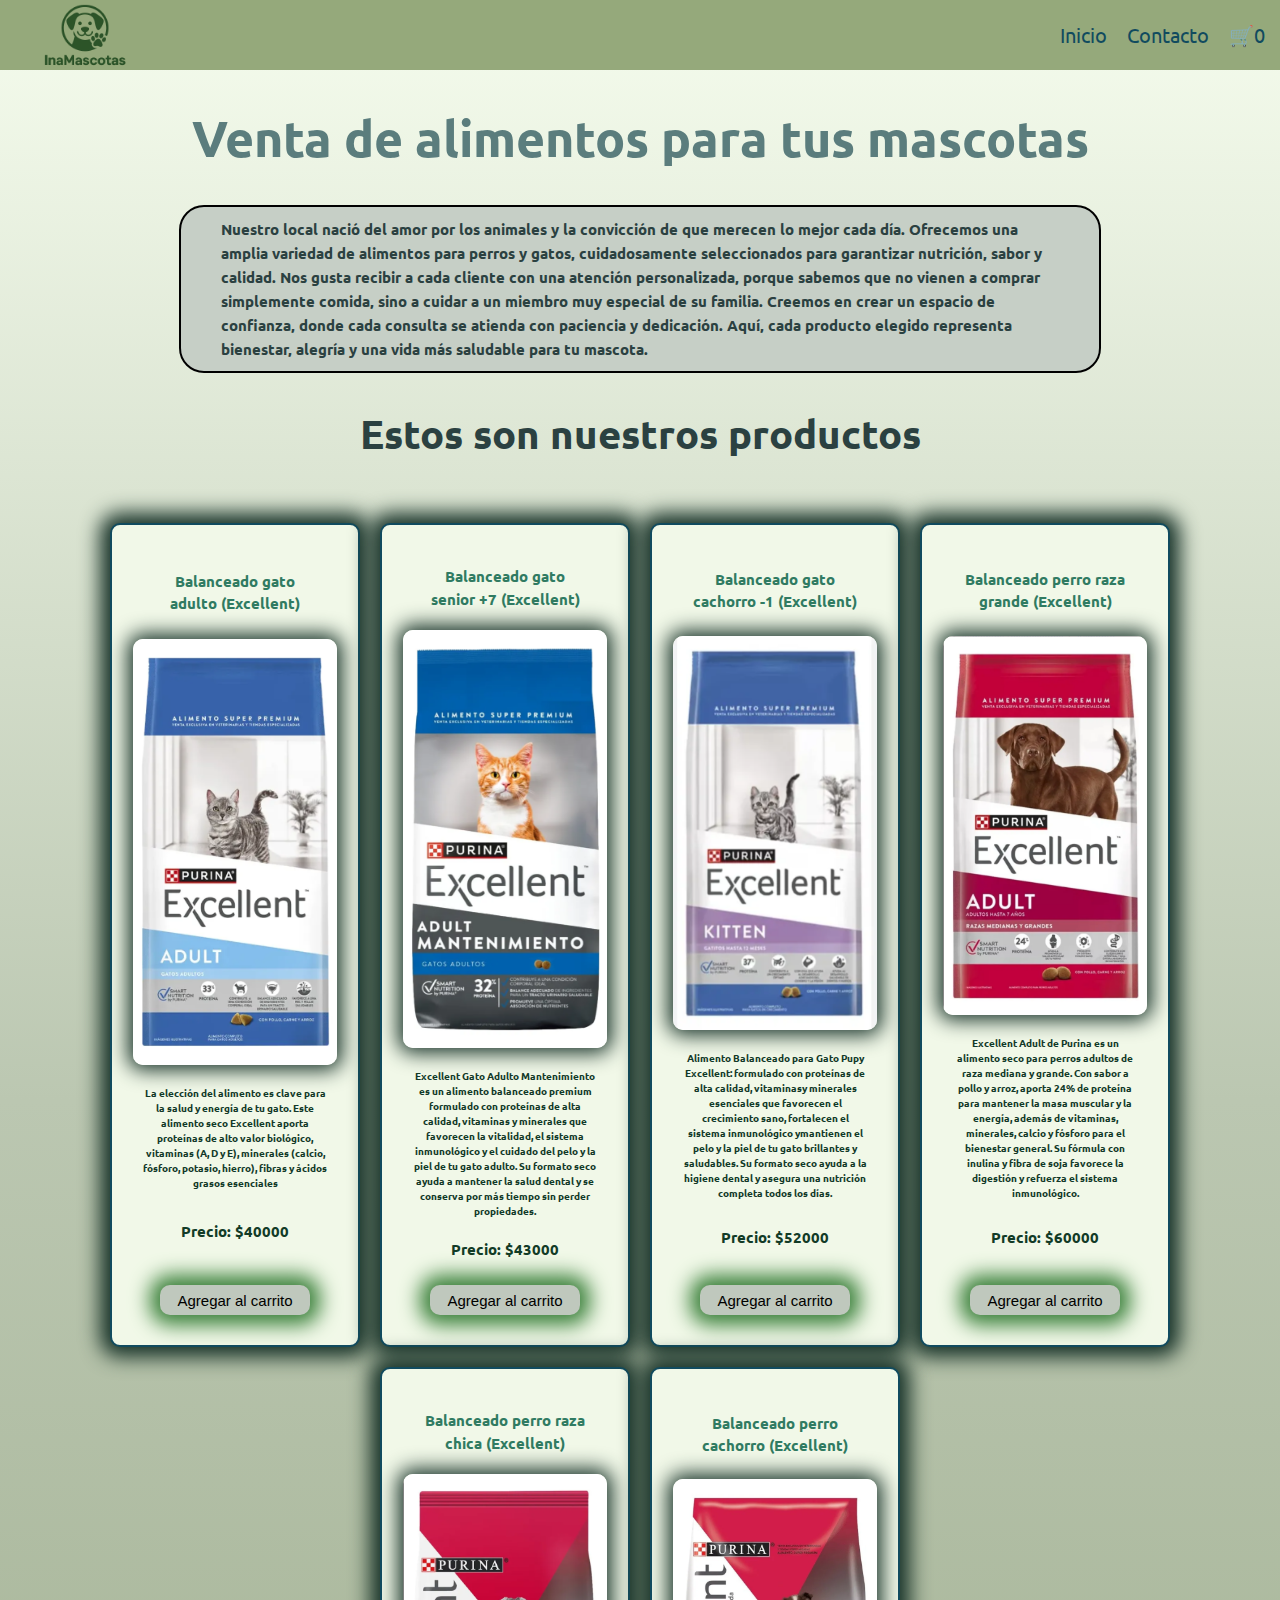
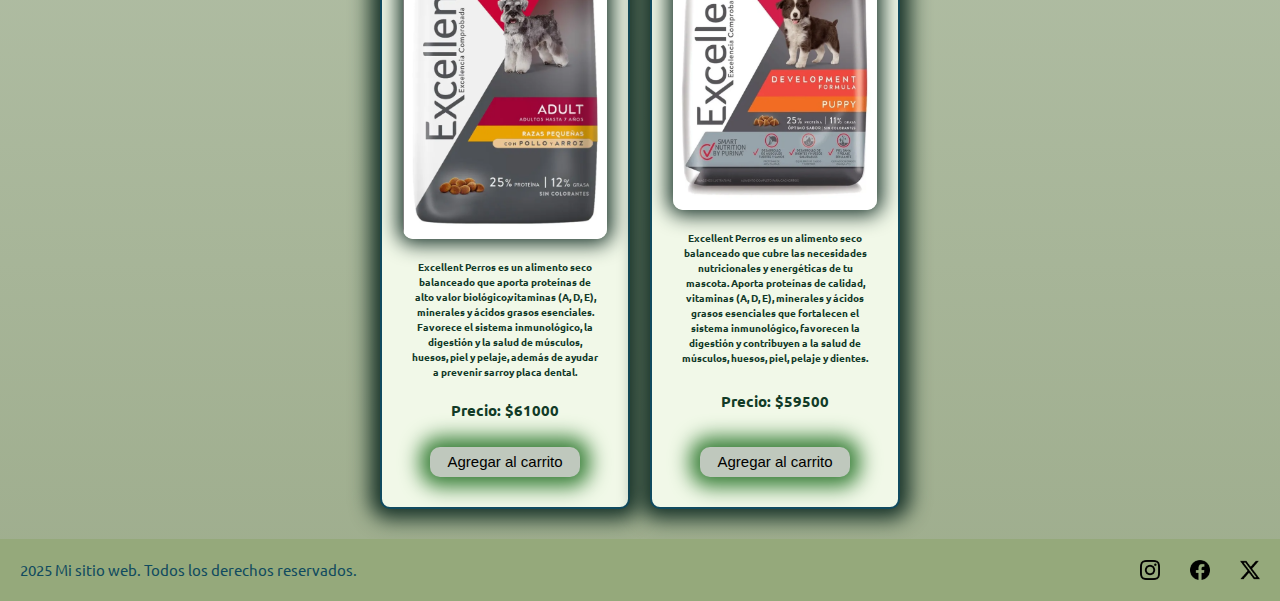
<file: index.html>
<!DOCTYPE html>
<html lang="en">
<head>
    <meta charset="UTF-8">
    <meta name="viewport" content="width=device-width, initial-scale=1.0">
    <link rel="stylesheet" href="./css/style.css">
    <link rel="preconnect" href="https://fonts.googleapis.com">
    <link rel="preconnect" href="https://fonts.gstatic.com" crossorigin>
    <link href="https://fonts.googleapis.com/css2?family=Playfair+Display:ital,wght@0,400..900;1,400..900&family=Ubuntu:ital,wght@0,300;0,400;0,500;0,700;1,300;1,400;1,500;1,700&display=swap" rel="stylesheet">
    <title>Venta de productos para mascotas</title>
</head>
<body>
    <header>
        <div class="header__logo">
            <a href="./index.html"><img src="./img/logo.png" alt="logo" width="100"height="100"></a>
        </div>
        
        <nav> 
            <ul>
                <li><a href="./index.html">Inicio</a></li>
                <li><a href="./pages/contacto.html">Contacto</a></li>
                <li><a href="./pages/carrito.html" class="carrito-icono">
                🛒<span id="contador-carrito">0</span></a></li>
            </ul>
        </nav>
    </header>
    
    <main>
        <h1>Venta de alimentos para tus mascotas</h1>
        <p class="nosotros"><strong>
            Nuestro local nació del amor por los animales y la convicción de que merecen lo mejor cada día. 
            Ofrecemos una amplia variedad de alimentos para perros y gatos, cuidadosamente seleccionados para 
            garantizar nutrición, sabor y calidad. Nos gusta recibir a cada cliente con una atención personalizada, 
            porque sabemos que no vienen a comprar simplemente comida, sino a cuidar a un miembro muy especial de 
            su familia. Creemos en crear un espacio de confianza, donde cada consulta se atienda con paciencia y 
            dedicación. Aquí, cada producto elegido representa bienestar, alegría y una vida más saludable para tu 
            mascota.
        </strong></p>
        <h2>Estos son nuestros productos</h2>
        <section id="seccionProductos" class="seccionProductos">
        </section>
            
    </main>
    <footer>
        <p>2025 Mi sitio web. Todos los derechos reservados.</p>
        <nav>
            <ul>
                <li><a href="#"><img src="./img/instagram.png" alt="logo instagram" width="20"></a></li>
                <li><a href="#"><img src="./img/facebook.png" alt="logo facebook"width="20"></a></li>
                <li><a href="#"><img src="./img/twitter-alt.png" alt="logo x" width="20"></a></li>
            </ul>
        </nav>
    </footer>
    <script type="module" src="./js/index.js"></script>
</body>
</html>
</file>
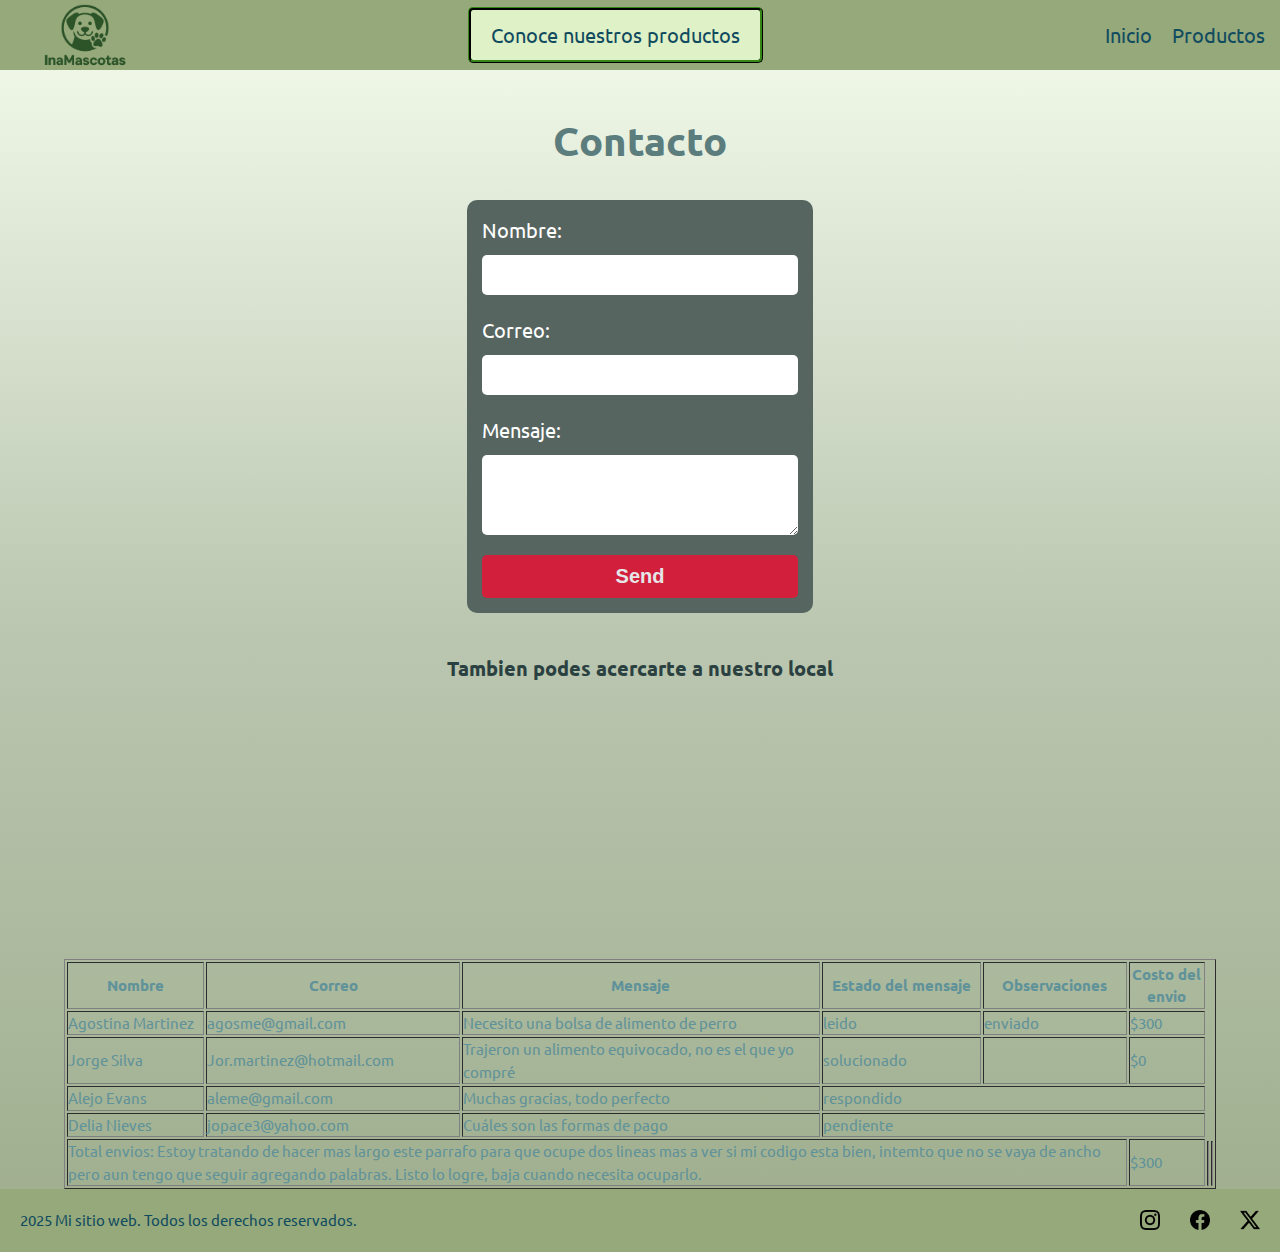
<file: contacto.html>
<!DOCTYPE html>
<html lang="en">
<head>
    <meta charset="UTF-8">
    <meta name="viewport" content="width=device-width, initial-scale=1.0">
    <link href="https://fonts.googleapis.com/css2?family=Playfair+Display:ital,wght@0,400..900;1,400..900&family=Ubuntu:ital,wght@0,300;0,400;0,500;0,700;1,300;1,400;1,500;1,700&display=swap" rel="stylesheet">
    <link rel="stylesheet" href="./css/style.css">
    <title>Contacto</title>
</head>
<body>
    <header>
        <p class="header__logo">
            <a href="./index.html"><img src="./img/logo.png" alt="logo del sitio web" width="100"height="100"></a>
        </p>
        <p class="link-productos">
            <a href="./productos.html">Conoce nuestros productos</a>
        </p>

        <nav> 
            <ul> 
                <li><a href="./index.html">Inicio</a></li>
                <li><a href="./productos.html">Productos</a></li>
            </ul>
        </nav>
    </header>
    <main>
<!-- Formulario de contacto -->
        <section class="seccion-contacto">
            <h1 class="titulo-contacto">Contacto</h1>
            <form
                class="form"   
                action="https://formspree.io/f/xnnbkged"
                method="POST"
                >
                <div class="campo-form">
                    <label for="nombre"> Nombre:</label>
                    <input id="nombre" type="text" name="nombre" />
                </div>
            
                <div class="campo-form">
                    <label for="email"> Correo:</label>
                    <input id="email" type="email" name="email" />
                </div>

                <div class="campo-form">
                    <label for="mensaje"> Mensaje:</label>
                    <textarea id="mensaje" name="message"></textarea>
                </div>
                <input type="hidden" name="subject" value="Contacto desde el sitio" />
                <button type="submit">Send</button>
            </form>
        </section>
        <div class="ubicacion">
            <h2>Tambien podes acercarte a nuestro local</h2>
            <iframe src="https://www.google.com/maps/embed?pb=!1m18!1m12!1m3!1d3280.6243016082844!2d-58.4693458!3d-34.6894304!2m3!1f0!2f0!3f0!3m2!1i1024!2i768!4f13.1!3m3!1m2!1s0x95bcceaed0698421%3A0x4bc328ab7476960f!2sCa%C3%B1ada%20de%20G%C3%B3mez%205278%2C%20C1439GNT%20Cdad.%20Aut%C3%B3noma%20de%20Buenos%20Aires!5e0!3m2!1ses-419!2sar!4v1758477497532!5m2!1ses-419!2sar" 
            width="300" 
            height="200" 
            style="border:0;" 
            allowfullscreen="" 
            loading="lazy" 
            referrerpolicy="no-referrer-when-downgrade"></iframe>
        </div>
        <section class="tabla">
            <table border="1">
                <thead>
                    <tr>
                        <th>Nombre</th>
                        <th>Correo</th>
                        <th>Mensaje</th>
                        <th>Estado del mensaje</th>
                        <th>Observaciones</th>
                        <th>Costo del envio</th>
                    </tr>
                </thead>
                <tbody>
                    <!-- Cliente 1 -->
                    <tr>
                        <td>Agostina Martinez</td>
                        <td>agosme@gmail.com</td>
                        <td>Necesito una bolsa de alimento de perro</td>
                        <td>leido</td>
                        <td>enviado</td>
                        <td>$300</td>
                    </tr>
                    <!-- Cliente 2 -->
                    <tr>
                        <td>Jorge Silva</td>
                        <td>Jor.martinez@hotmail.com</td>
                        <td>Trajeron un alimento equivocado, no es el que yo compré</td>
                        <td>solucionado</td>
                        <td></td>
                        <td >$0</td> 
                    </tr>
                    <!-- Cliente 3 -->
                    <tr>
                        <td>Alejo Evans</td>
                        <td>aleme@gmail.com</td>
                        <td>Muchas gracias, todo perfecto</td>
                        <td colspan="3">respondido</td>
                    </tr>
                    <!-- Cliente 4 -->
                    <tr>
                        <td>Delia Nieves</td>
                        <td>jopace3@yahoo.com</td>
                        <td>Cuáles son las formas de pago</td>
                        <td colspan="3">pendiente</td>
                    </tr>
                    
                    <tr>
                        <td colspan="5" rowspan="2">Total envios: Estoy tratando de hacer mas largo este 
                            parrafo para que ocupe dos lineas mas a ver si mi codigo esta bien, intemto
                            que no se vaya de ancho pero aun tengo que seguir agregando palabras. Listo 
                            lo logre, baja cuando necesita ocuparlo.
                        </td>
                        <td rowspan="2">$300</td>
                    </tr>
                    <tr>
                        <td></td>
                        <td></td>
                </tr>
        </section>
<!-- No me esta funcionando que la ultima fila ocupe 2 filas-->
                </tbody>
        </table>
    </main>
    <footer>
        <p>2025 Mi sitio web. Todos los derechos reservados.</p>
        <nav>
            <ul>
                <li><a href=""><img src="./img/instagram.png" alt="logo instagram" width="20"></a></li>
                <li><a href=""><img src="./img/facebook.png" alt="logo facebook"width="20"></a></li>
                <li><a href=""><img src="./img/twitter-alt.png" alt="logo x" width="20"></a></li>
            </ul>
        </nav>
    
    </footer>

</body>
</html>
</file>
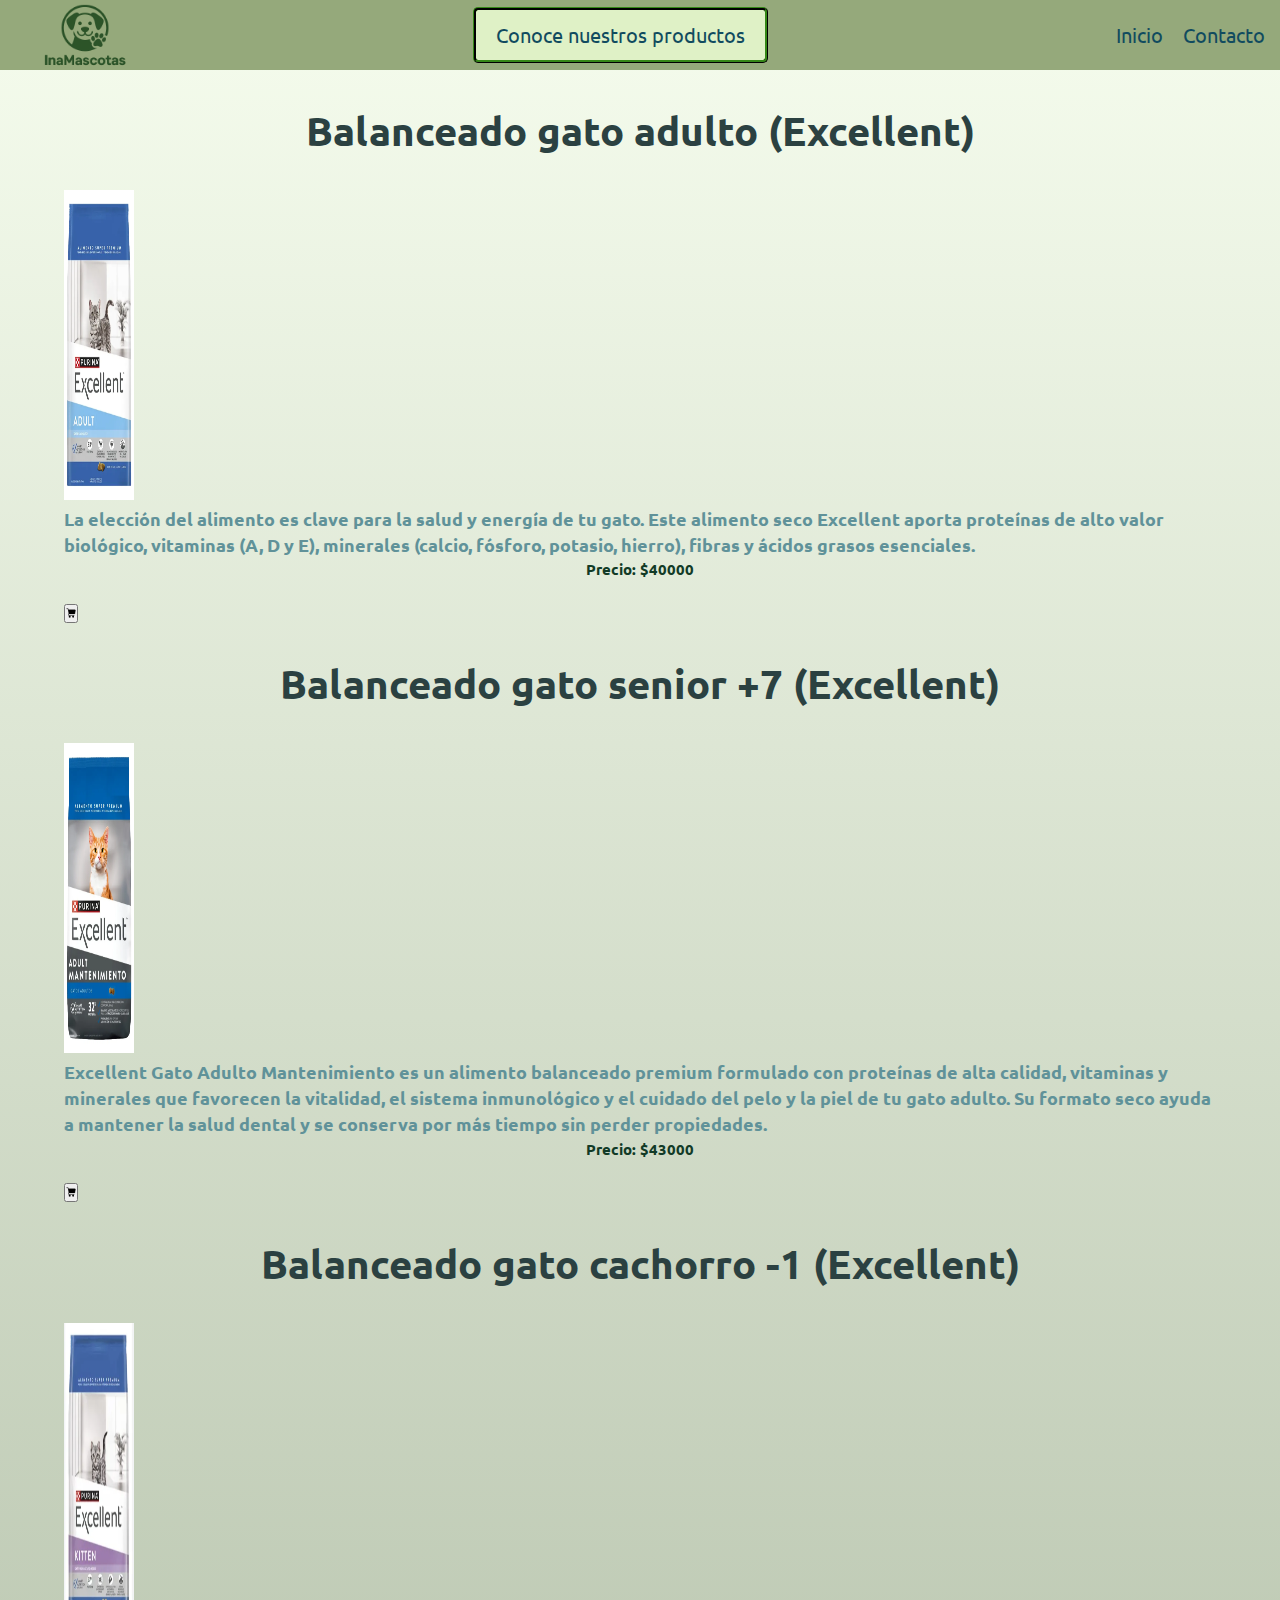
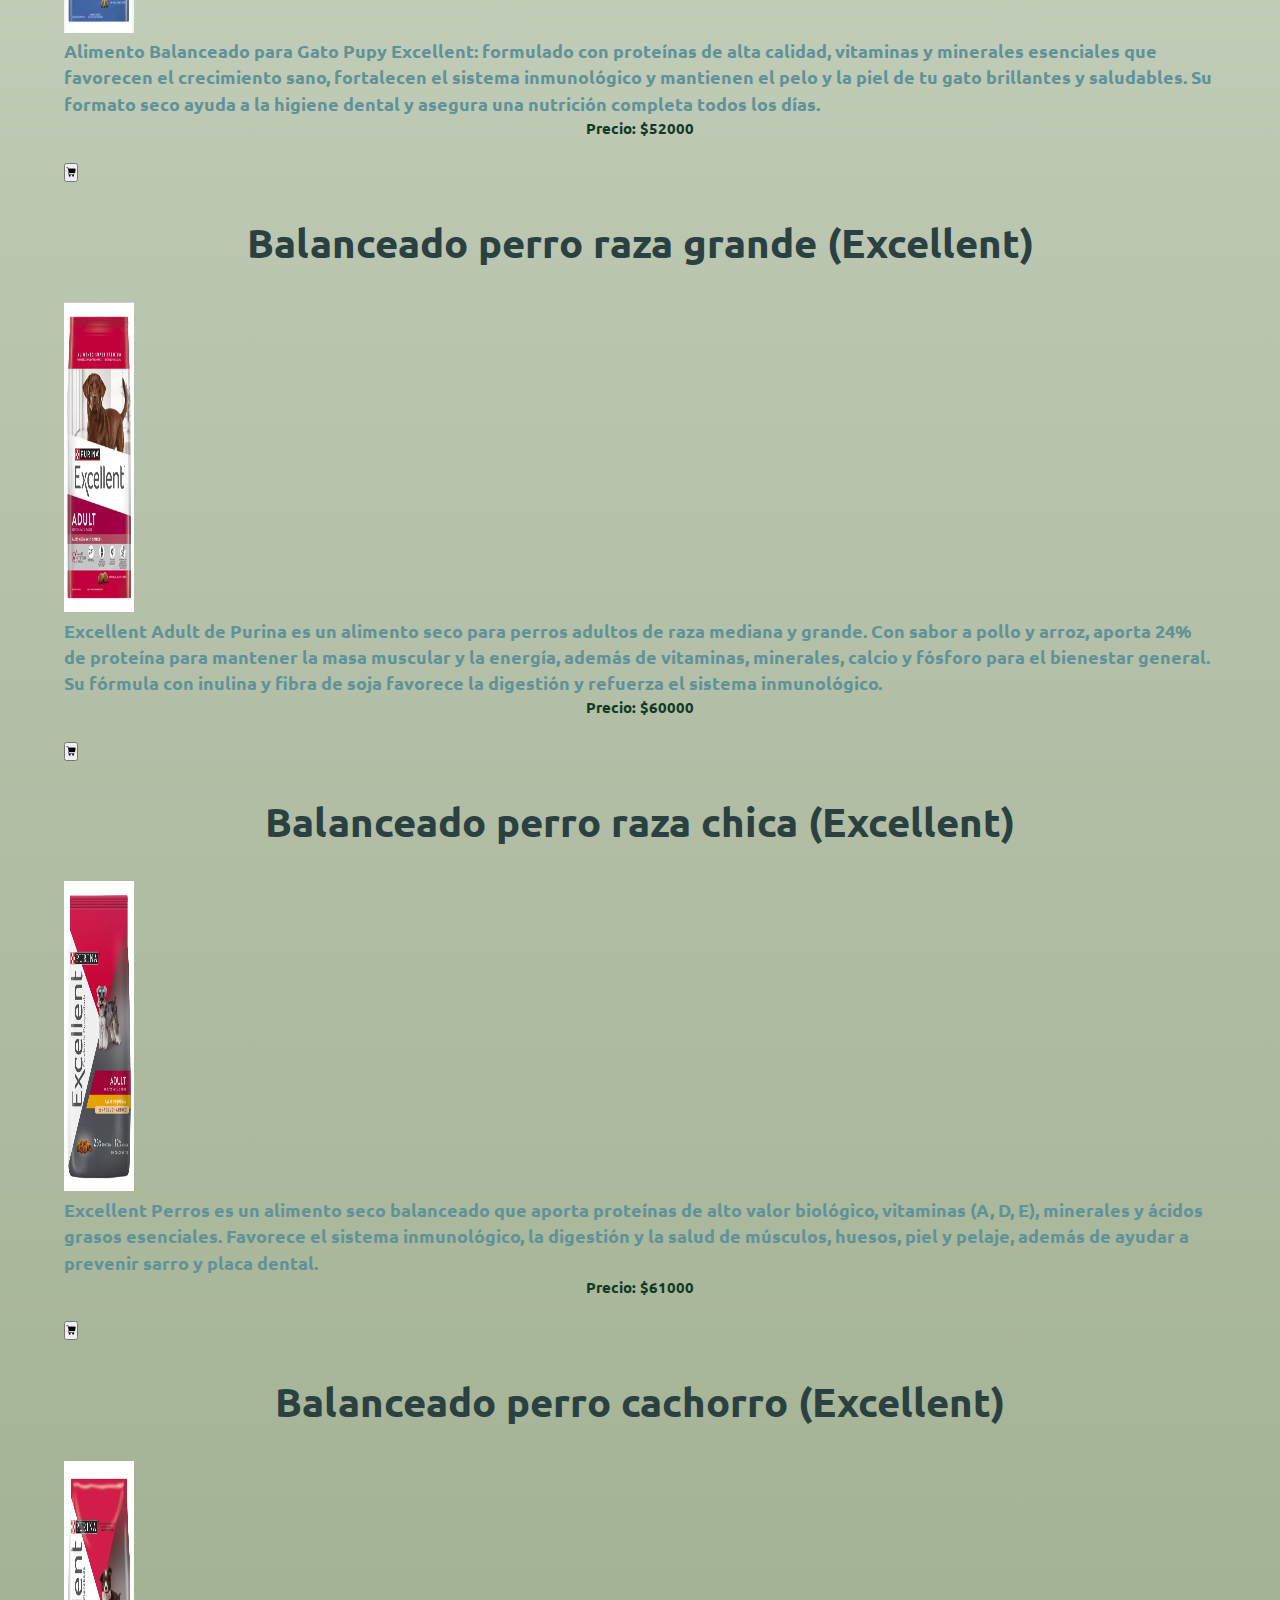
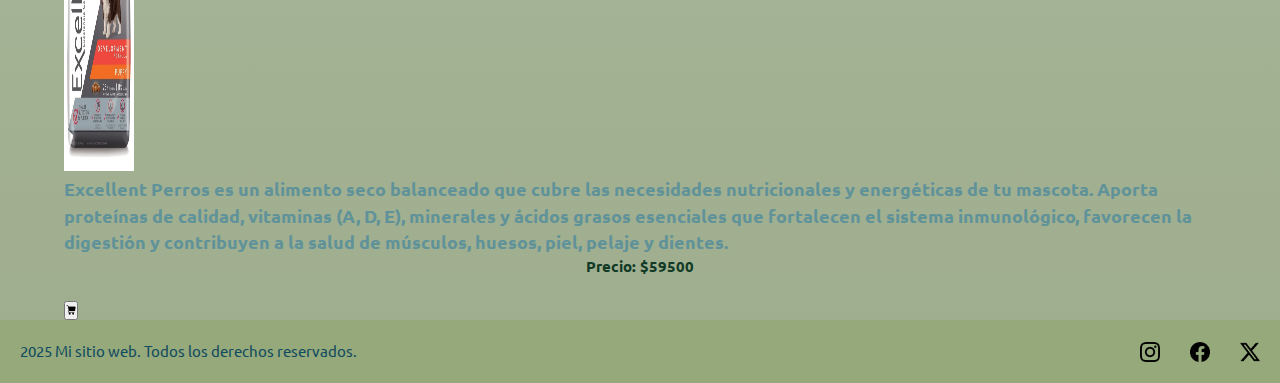
<file: productos.html>
<!DOCTYPE html>
<html lang="en">
<head>
    <meta charset="UTF-8">
    <meta name="viewport" content="width=device-width, initial-scale=1.0">
    <meta name="viewport" content="width=device-width, initial-scale=1.0">
    <link rel="stylesheet" href="./css/style.css">
    <link href="https://fonts.googleapis.com/css2?family=Playfair+Display:ital,wght@0,400..900;1,400..900&family=Ubuntu:ital,wght@0,300;0,400;0,500;0,700;1,300;1,400;1,500;1,700&display=swap" rel="stylesheet">
    <title>Productos</title>
</head>
<body>
    <header>
        <p class="header__logo">
            <a href="./index.html"><img src="./img/logo.png" alt="logo" width="100"height="100"></a>
        </p>
        <p class="link-productos">
            <a href="./productos.html">Conoce nuestros productos</a>
        </p>
        
        <nav> 
            <ul>
                <li><a href="./index.html">Inicio</a></li>
                <li><a href="./contacto.html">Contacto</a></li>
            </ul>
    </nav>
    </header>
    <main>
        <section class="tuper-productos">
            <article class="producto">
                <h2>Balanceado gato adulto (Excellent)</h2>
                <img src="./img/gato adulto.png" alt="gato adulto" width="70" height="310"/>
                <h3>La elección del alimento es clave para la salud y energía de tu gato.
                        Este alimento seco Excellent aporta proteínas de alto valor biológico, vitaminas (A, D y E), 
                        minerales (calcio, fósforo, potasio, hierro), fibras y ácidos grasos esenciales.</h3>
                <p class="precio">Precio: $40000</p>
                <button class="carrito">
                    <img src="./img/carro-de-la-carretilla.png" alt="Agregar al carrito"width="10">
                </button>
            </article>

            <article class="producto">
                <h2>Balanceado gato senior +7 (Excellent)</h2>
                <img src="./img/gato senior.png" alt="gato viejo" width="70" height="310" />
                <h3>Excellent Gato Adulto Mantenimiento es un alimento balanceado premium formulado con proteínas 
                        de alta calidad, vitaminas y minerales que favorecen la vitalidad, el sistema inmunológico y 
                        el cuidado del pelo y la piel de tu gato adulto. Su formato seco ayuda a mantener la salud 
                        dental y se conserva por más tiempo sin perder propiedades.</h3>
                <p class="precio">Precio: $43000</p>
                 <button class="carrito">
                    <img src="./img/carro-de-la-carretilla.png" alt="Agregar al carrito"width="10">
                </button>
            </article>

            <article class="producto">
                <h2>Balanceado gato cachorro -1 (Excellent)</h2>
                <img src="./img/gato cachorro.png" alt="gato cachorro" width="70" height="310" />
                <h3>Alimento Balanceado para Gato Pupy Excellent: formulado con proteínas de alta calidad, vitaminas
                         y minerales esenciales que favorecen el crecimiento sano, fortalecen el sistema inmunológico y
                          mantienen el pelo y la piel de tu gato brillantes y saludables. Su formato seco ayuda a la higiene 
                          dental y asegura una nutrición completa todos los días.</h3>
                <p class="precio">Precio: $52000</p>
                 <button class="carrito">
                    <img src="./img/carro-de-la-carretilla.png" alt="Agregar al carrito"width="10">
                </button>
            </article>

            <article class="producto">
                <h2>Balanceado perro raza grande (Excellent)</h2>
                <img src="./img/perro adulto raza grande.png" alt="perro raza grande" width="70" height="310" />
                <h3>Excellent Adult de Purina es un alimento seco para perros adultos de raza mediana y grande. 
                        Con sabor a pollo y arroz, aporta 24% de proteína para mantener la masa muscular y la energía, 
                        además de vitaminas, minerales, calcio y fósforo para el bienestar general. Su fórmula con 
                        inulina y fibra de soja favorece la digestión y refuerza el sistema inmunológico.</h3>
                <p class="precio">Precio: $60000</p>
                 <button class="carrito">
                    <img src="./img/carro-de-la-carretilla.png" alt="Agregar al carrito"width="10">
                </button>
            </article>

            <article class="producto">
                 <h2>Balanceado perro raza chica (Excellent)</h2>
                <img src="./img/perro adulto raza pequenia.png" alt="perro raza chica" width="70" height="310" />
                <h3>Excellent Perros es un alimento seco balanceado que aporta proteínas de alto valor biológico,
                         vitaminas (A, D, E), minerales y ácidos grasos esenciales. Favorece el sistema inmunológico, 
                         la digestión y la salud de músculos, huesos, piel y pelaje, además de ayudar a prevenir sarro
                          y placa dental.</h3>
                <p class="precio">Precio: $61000</p>
                 <button class="carrito">
                    <img src="./img/carro-de-la-carretilla.png" alt="Agregar al carrito"width="10">
                </button>
            </article>

            <article class="producto">
                <h2>Balanceado perro cachorro (Excellent)</h2>
                <img src="./img/perro cachorro.png" alt="perro cachorro" width="70" height="310" />
                <h3>Excellent Perros es un alimento seco balanceado que cubre las necesidades nutricionales y energéticas 
                        de tu mascota. Aporta proteínas de calidad, vitaminas (A, D, E), minerales y ácidos grasos esenciales 
                        que fortalecen el sistema inmunológico, favorecen la digestión y contribuyen a la salud de músculos, 
                        huesos, piel, pelaje y dientes.</h3>
                <p class="precio">Precio: $59500</p>
                 <button class="carrito">
                    <img src="./img/carro-de-la-carretilla.png" alt="Agregar al carrito"width="10">
                </button>
            </article>
        </section>
    </main>
    <footer>
        <p>2025 Mi sitio web. Todos los derechos reservados.</p>
        <nav>
            <ul>
                <li><a href=""><img src="./img/instagram.png" alt="logo instagram" width="20"></a></li>
                <li><a href=""><img src="./img/facebook.png" alt="logo facebook"width="20"></a></li>
                <li><a href=""><img src="./img/twitter-alt.png" alt="logo x" width="20"></a></li>
            </ul>
        </nav>
    </footer>
</body>
</html>
</file>
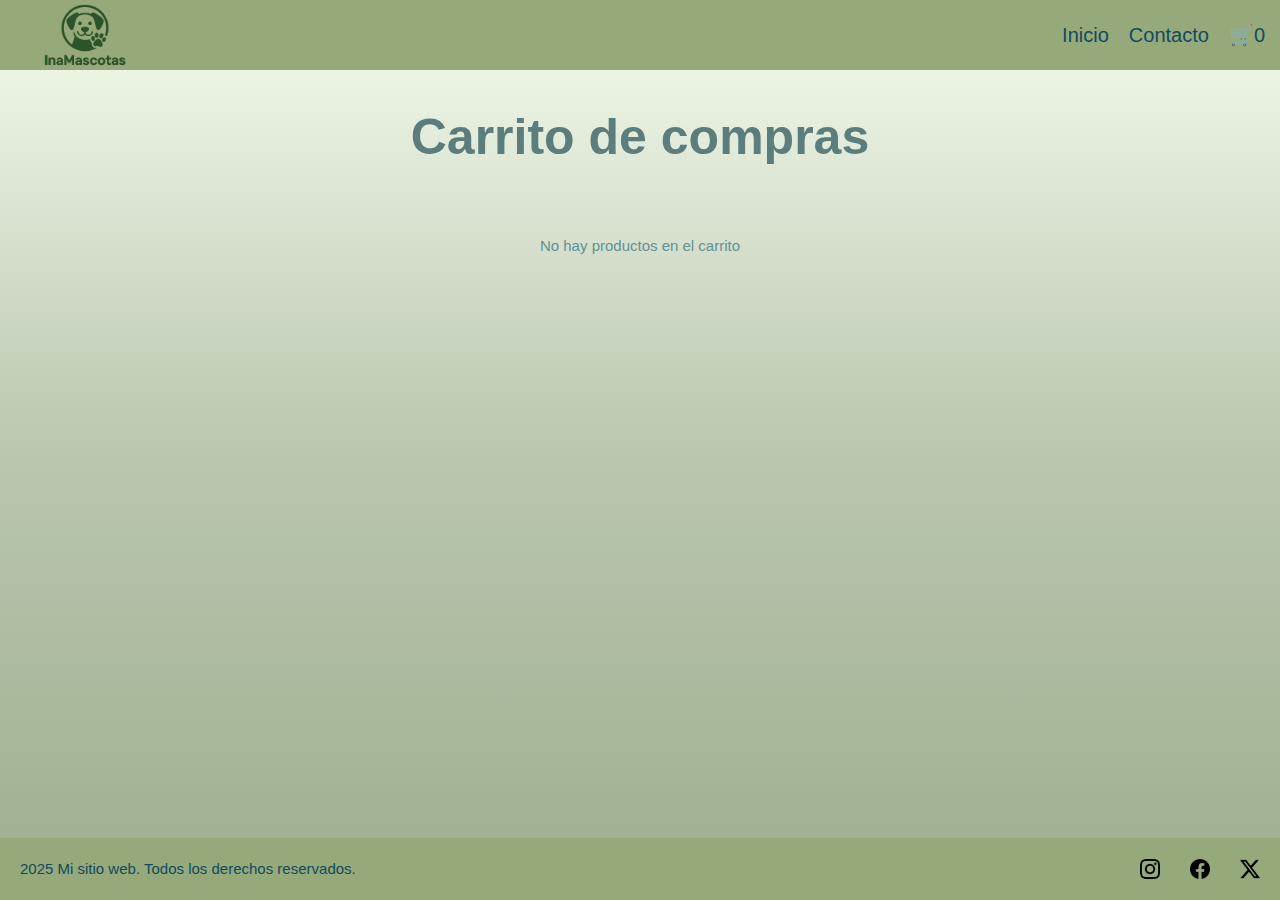
<file: pages/carrito.html>
<!DOCTYPE html>
<html lang="en">
<head>
    <link rel="stylesheet" href="../css/style.css">
    <meta charset="UTF-8">
    <meta name="viewport" content="width=device-width, initial-scale=1.0">
    <title>Carrito</title>
</head>
        
<body>
    <header>
        <div class="header__logo">
            <a href="../index.html"><img src="../img/logo.png" alt="logo" width="100"height="100"></a>
        </div>
        
        <nav> 
            <ul>
                <li><a href="../index.html">Inicio</a></li>
                <li><a href="./contacto.html">Contacto</a></li>
                <li><a href="./carrito.html" class="carrito-icono">
                🛒<span id="contador-carrito">0</span></a></li>
            </ul>
        </nav>
    </header>

    <main>
        <h1>Carrito de compras</h1>
        <section id="contenedor-carrito">
        </section>
        <div class="acciones-carrito" id="acciones-carrito">
        </div>
    </main>

    <footer>
        <p>2025 Mi sitio web. Todos los derechos reservados.</p>
        <nav>
            <ul>
                <li><a href="#"><img src="../img/instagram.png" alt="logo instagram" width="20"></a></li>
                <li><a href="#"><img src="../img/facebook.png" alt="logo facebook"width="20"></a></li>
                <li><a href="#"><img src="../img/twitter-alt.png" alt="logo x" width="20"></a></li>
            </ul>
        </nav>
    </footer>
    <script type="module" src="../js/carrito.js"></script>

</body>
</html>
</file>
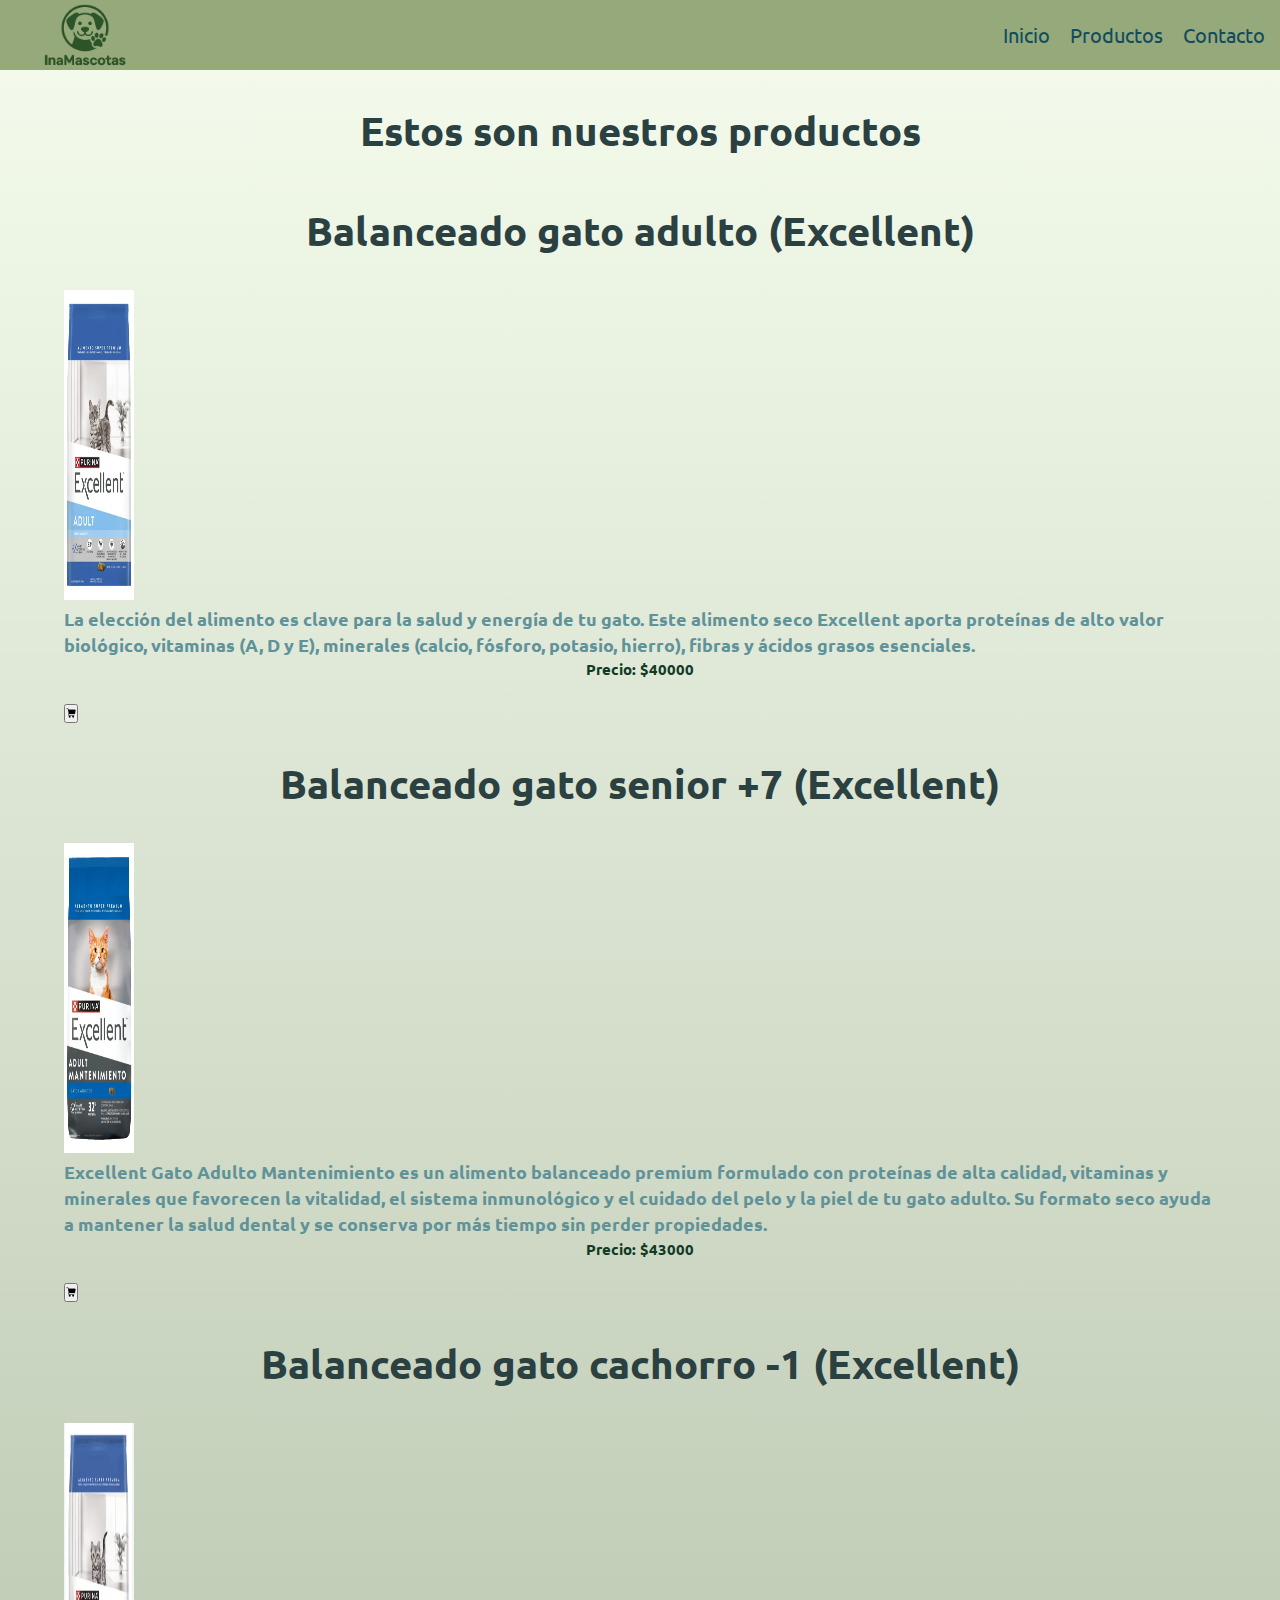
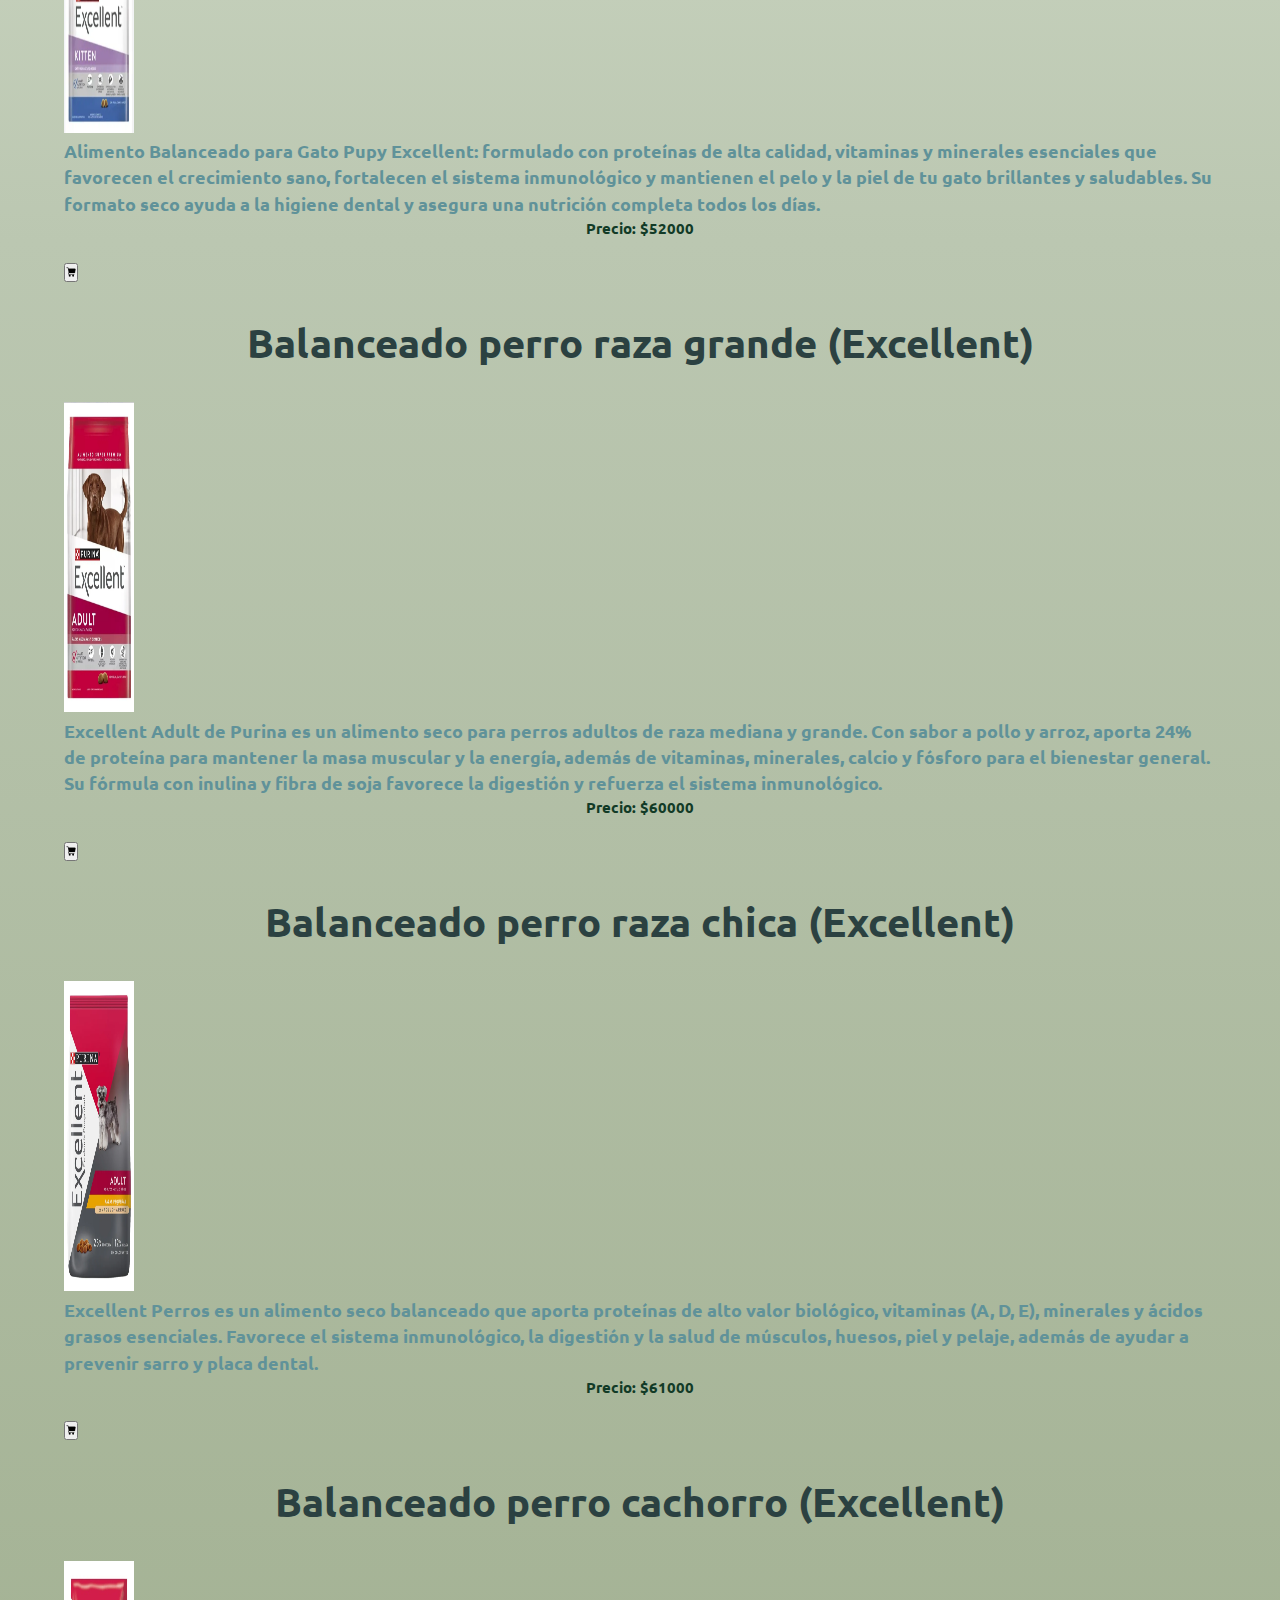
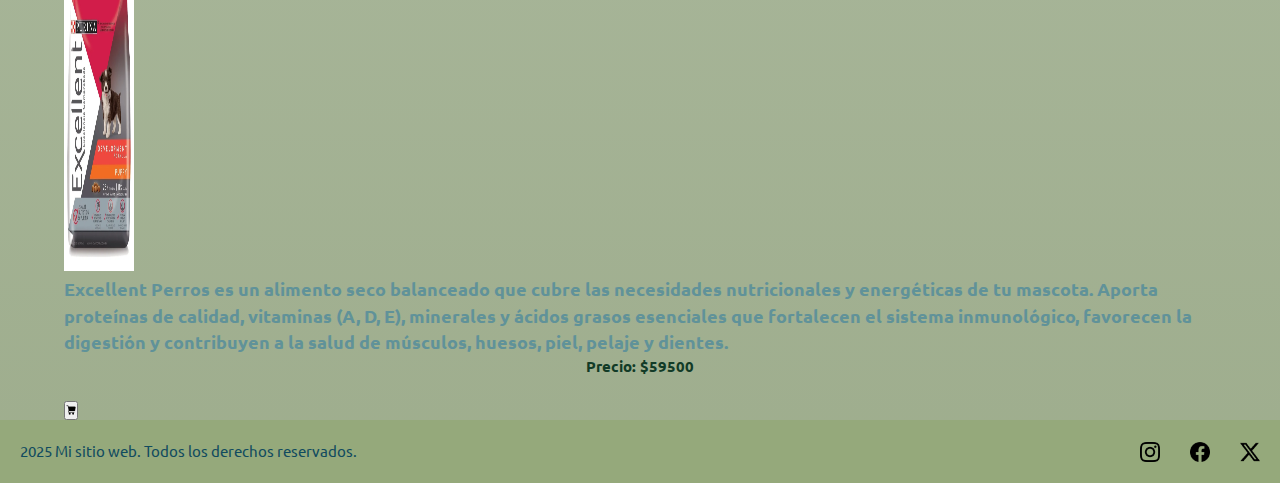
<file: pages/productos.html>
<!DOCTYPE html>
<html lang="en">
<head>
    <meta charset="UTF-8">
    <meta name="viewport" content="width=device-width, initial-scale=1.0">
    <meta name="viewport" content="width=device-width, initial-scale=1.0">
    <link rel="stylesheet" href="../css/style.css">
    <link href="https://fonts.googleapis.com/css2?family=Playfair+Display:ital,wght@0,400..900;1,400..900&family=Ubuntu:ital,wght@0,300;0,400;0,500;0,700;1,300;1,400;1,500;1,700&display=swap" rel="stylesheet">
    <title>Productos</title>
</head>
<body>
    <header>
        <div class="header__logo">
            <a href="../index.html"><img src="../img/logo.png" alt="logo" width="100"height="100"></a>
        </div>

        <nav> 
            <ul>
                <li><a href="../index.html">Inicio</a></li>
                <li><a href="./productos.html">Productos</a></li>
                <li><a href="./contacto.html">Contacto</a></li> 
            </ul>
        </nav>
    </header>
    <main>
        <section class="seccion-productos">
            <h2>Estos son nuestros productos</h2>
            <div class="tuper-productos">

                <article class="producto">
                    <h2>Balanceado gato adulto (Excellent)</h2>
                    <img src="../img/gato adulto.png" alt="gato adulto" width="70" height="310"/>
                    <h3>La elección del alimento es clave para la salud y energía de tu gato.
                            Este alimento seco Excellent aporta proteínas de alto valor biológico, vitaminas (A, D y E), 
                            minerales (calcio, fósforo, potasio, hierro), fibras y ácidos grasos esenciales.</h3>
                    <p class="precio">Precio: $40000</p>
                    <button class="carrito">
                        <img src="../img/carro-de-la-carretilla.png" alt="Agregar al carrito"width="10">
                    </button>
                </article>

                <article class="producto">
                    <h2>Balanceado gato senior +7 (Excellent)</h2>
                    <img src="../img/gato senior.png" alt="gato viejo" width="70" height="310" />
                    <h3>Excellent Gato Adulto Mantenimiento es un alimento balanceado premium formulado con proteínas 
                            de alta calidad, vitaminas y minerales que favorecen la vitalidad, el sistema inmunológico y 
                            el cuidado del pelo y la piel de tu gato adulto. Su formato seco ayuda a mantener la salud 
                            dental y se conserva por más tiempo sin perder propiedades.</h3>
                    <p class="precio">Precio: $43000</p>
                    <button class="carrito">
                        <img src="../img/carro-de-la-carretilla.png" alt="Agregar al carrito"width="10">
                    </button>
                </article>

                <article class="producto">
                    <h2>Balanceado gato cachorro -1 (Excellent)</h2>
                    <img src="../img/gato cachorro.png" alt="gato cachorro" width="70" height="310" />
                    <h3>Alimento Balanceado para Gato Pupy Excellent: formulado con proteínas de alta calidad, vitaminas
                            y minerales esenciales que favorecen el crecimiento sano, fortalecen el sistema inmunológico y
                            mantienen el pelo y la piel de tu gato brillantes y saludables. Su formato seco ayuda a la higiene 
                            dental y asegura una nutrición completa todos los días.</h3>
                    <p class="precio">Precio: $52000</p>
                    <button class="carrito">
                        <img src="../img/carro-de-la-carretilla.png" alt="Agregar al carrito"width="10">
                    </button>
                </article>

                <article class="producto">
                    <h2>Balanceado perro raza grande (Excellent)</h2>
                    <img src="../img/perro adulto raza grande.png" alt="perro raza grande" width="70" height="310" />
                    <h3>Excellent Adult de Purina es un alimento seco para perros adultos de raza mediana y grande. 
                            Con sabor a pollo y arroz, aporta 24% de proteína para mantener la masa muscular y la energía, 
                            además de vitaminas, minerales, calcio y fósforo para el bienestar general. Su fórmula con 
                            inulina y fibra de soja favorece la digestión y refuerza el sistema inmunológico.</h3>
                    <p class="precio">Precio: $60000</p>
                    <button class="carrito">
                        <img src="../img/carro-de-la-carretilla.png" alt="Agregar al carrito"width="10">
                    </button>
                </article>

                <article class="producto">
                    <h2>Balanceado perro raza chica (Excellent)</h2>
                    <img src="../img/perro adulto raza pequenia.png" alt="perro raza chica" width="70" height="310" />
                    <h3>Excellent Perros es un alimento seco balanceado que aporta proteínas de alto valor biológico,
                            vitaminas (A, D, E), minerales y ácidos grasos esenciales. Favorece el sistema inmunológico, 
                            la digestión y la salud de músculos, huesos, piel y pelaje, además de ayudar a prevenir sarro
                            y placa dental.</h3>
                    <p class="precio">Precio: $61000</p>
                    <button class="carrito">
                        <img src="../img/carro-de-la-carretilla.png" alt="Agregar al carrito"width="10">
                    </button>
                </article>

                <article class="producto">
                    <h2>Balanceado perro cachorro (Excellent)</h2>
                    <img src="../img/perro cachorro.png" alt="perro cachorro" width="70" height="310" />
                    <h3>Excellent Perros es un alimento seco balanceado que cubre las necesidades nutricionales y energéticas 
                            de tu mascota. Aporta proteínas de calidad, vitaminas (A, D, E), minerales y ácidos grasos esenciales 
                            que fortalecen el sistema inmunológico, favorecen la digestión y contribuyen a la salud de músculos, 
                            huesos, piel, pelaje y dientes.</h3>
                    <p class="precio">Precio: $59500</p>
                    <button class="carrito">
                        <img src="../img/carro-de-la-carretilla.png" alt="Agregar al carrito"width="10">
                    </button>
                </article>
            </div>
        </section>
    </main>
    <footer>
        <p>2025 Mi sitio web. Todos los derechos reservados.</p>
        <nav>
            <ul>
                <li><a href="#"><img src="../img/instagram.png" alt="logo instagram" width="20"></a></li>
                <li><a href="#"><img src="../img/facebook.png" alt="logo facebook"width="20"></a></li>
                <li><a href="#"><img src="../img/twitter-alt.png" alt="logo x" width="20"></a></li>
            </ul>
        </nav>
    </footer>
    <script src="../js/index.js"></script>
</body>
</html>
</file>
<file: css/style.css>
* {
  margin: 0;
  padding: 0;
  box-sizing: border-box;
}

html {
  font-size: 62.5%;
}

body {
  font-family: "Ubuntu", sans-serif;
  background: linear-gradient(
    to bottom,
    rgb(245, 252, 237),
    rgb(187, 199, 177),
    rgb(158, 173, 141)
  );
  font-size: 1.5rem;
  line-height: 1.5;
  color: #609299;
  display: flex;
  flex-direction: column;
  min-height: 100vh;
}

/* --------------HEADER--------------- */

header{
    background-color: #95a97b;
    width: 100%;
    height: 70px;
    justify-content: space-between;
    display: flex;
    align-items: center;
    position: sticky;
    top: 0;
    z-index: 100;
}

.header__logo{
    padding: 0.5rem;
    width: 100px;
    height: 100px;
    margin-left: 3rem;
    margin-bottom: 0.8rem;
    cursor: pointer;
    display: flex;
}

header nav{
    padding: 0.5rem;
    margin-right: 1rem;
    display: flex;
}

header nav ul{
    list-style: none;
    display: flex;
    justify-content: center;
    gap: 2rem;
    cursor: pointer;
}

header nav li{
    font-size: 2rem;
    display: flex;
}

header nav a{
    color: #114B5F;
    text-decoration: none;
    display: flex;
    transition: color 0.3s;
}

.link-productos{
    color: rgb(25, 61, 49);
    border: 3px ridge #143309;
    display: flex;
    text-decoration: none;
    cursor: pointer;
    background-color: #dff1c6;
    border-radius: 0.5rem;
    transition: background-color 0.3s;
}


.link-productos a{
    color: #114B5F;
    font-size: 2rem;
    text-decoration: none;
    display: flex;
    padding: 1rem 2rem;
    margin: 2 1;
 }

/* ---------------HOME-------------- */

main{
    width: 90%;
    display: flex;
    margin: auto;
    flex-direction: column;
    align-items: center;
    flex: 1;
}

main h1{
    font-size: 5rem;
    color: #5b7d7d;
    text-align: center;
    margin: 2rem;
    padding: 1rem;
    justify-content: center;
}

main h2{
    font-size: 4rem;
    color: #2b4141;
    text-align: center;
    margin: 2rem;
    padding: 1rem;
    justify-content: center;
}

.nosotros{
    font-size: 1.5rem;
    color: #2b4141;
    justify-content: center;
    border: 0.2rem solid black;
    padding: 1rem 4rem;
    width: 80%;
    background-color: #c6cfc6;
    border-radius: 2.5rem;
    line-height: 1.6;
}

/* ------------FOOTER---------------- */

footer{
    width: 100%;
    height: auto; 
    background-color: #95a97b;
    padding: 2rem;
    color: #114B5F;
    display: flex;
    justify-content: space-between;
    align-items: center;
    margin-top: auto;
}

footer p{
    color: #114B5F;
    font-size: 1.5rem;
    display: flex;
}

footer nav ul{
    display: flex;
    list-style: none;
    justify-content: center;
    gap: 3rem;
}

footer nav li{
    font-size: 2rem;
    font-weight: bolder;
    display: flex;
}

footer nav a{
    color: #114B5F;
    text-decoration: none;
    display: inline-block;
    cursor: pointer;
    display: flex;
    transition: color 0.3s;
}


/*--------------- PRODUCTOS ----------------*/

.seccionProductos, #contenedor-carrito{
    display: flex;
    justify-content: center;
    flex-wrap: wrap;
    flex-direction: row;
    margin: 3rem;
    gap: 2rem;
}

.artProducto{
    display: flex;
    justify-content: center;
    flex-wrap: wrap;
    gap: 0.5rem;
    width: 25rem;
    background-color: #F1F8E8;
    border-radius: 1rem;
    border: 2px double #114B5F;
    overflow: hidden;
    box-shadow: 0 0 20px 10px #173228;
    transition: transform 0.3s;
    padding: 1rem;
}

.img{
    width: 90%;
    border-radius: 1rem;
    box-shadow: 0 0 20px 5px #173228;
    margin-bottom: 1rem;
}

.nombre{
    font-size: 1.5rem;
    color: #307b62;
    display: flex;
    flex-direction: column;
    align-items: center;
    gap: 0.5rem;
    margin-bottom: 0.5rem;
}
    
.descripcion{
    font-size: 1rem;
    color: rgb(18, 57, 41);
    padding: 0.5rem 2rem;
    text-align: center;
    margin-bottom: 1rem;
}

.precio{
    font-size: 1.5rem;
    color: #123b27;
    text-align: center;
    margin-bottom: 2rem;
    font-weight: bold;
}

.btn{
    cursor: pointer;
    margin-bottom: 2rem;
    width: 150px; 
    height: 30px;
    background-color: #bfc8bd;
    border-radius: 1rem;
    overflow: hidden;
    box-shadow: 0 0 20px 10px #3a803a;
    border: none;
    font-size: 1.5rem;
    align-self: center; 
    margin-top: auto;   
    margin-bottom: 2rem;
}

#acciones-carrito {
  display: flex;
  flex-direction: column;
  align-items: center; 
  justify-content: center; 
  margin-top: 1rem;
}


.total-carrito {
    color: #0a2d3a;
    font-size: 5rem;
    font-weight:bolder;
    margin: 10px 0;
    align-items: center;
}

.btn-vaciar-carrito{
    cursor: pointer;
    margin-top: 2rem;
    width: 150px; 
    height: 30px;
    flex-direction: column;
    background-color: #d0eaf7;
    border-radius: 1rem;
    overflow: hidden;
    box-shadow: 0 0 20px 10px #497491;
    border: none;
    font-size: 1.5rem;
    align-self: center; 
    margin-top: auto;  
    margin-bottom: 2rem;
}

.btn-eliminar-carrito{
    cursor: pointer;
    margin-bottom: 3rem;
    width: 150px; 
    height: 30px;
    background-color: #f8dbde;
    border-radius: 1rem;
    overflow: hidden;
    box-shadow: 0 0 20px 10px #e53b32;
    border: none;
    font-size: 1.5rem;
}

/*--------------CONTACTO------------- */

.seccion-contacto {
  width: 100%;
  margin: 1rem auto;
}

.titulo-contacto {
  font-size: 4rem;
  text-align: center;
  margin: 2rem 0;
}

.form {
  background-color: #576561;
  padding: 1.5rem;
  border-radius: 1rem;
  width: 30%;
  margin: auto;
  display: flex;
  flex-direction: column;
  gap: 2rem;
  min-width: 300px;
}

.campo-form {
  display: flex;
  flex-direction: column;
  gap: 1rem;
}

.campo-form label {
  font-size: 2rem;
  color: white;
}

.campo-form input{
  padding: 1rem;
  font-size: 1.6rem;
  border-radius: 0.5rem;
  border: none;
  font-family: inherit;
}

.campo-form textarea {
  padding: 1rem;
  font-size: 1.6rem;
  border-radius: 0.5rem;
  border: none;
  width: 100%;             
  min-height: 8rem;       
  resize: vertical;
  font-family: inherit;
}

.form button {
  background-color: #d21f3c;
  color: #e5e6e8;
  border: none;
  padding: 1rem;
  font-size: 2rem;
  font-weight: bold;
  border-radius: 0.5rem;
  cursor: pointer;
  transition: background-color 0.3s;
}

.ubicacion{
    padding: auto;
    text-align: center;
    padding-bottom: 5rem;
}

.ubicacion h2{
    font-size: 2rem;
    margin-bottom: 1rem;
}

.ubicacion iframe{
    border-radius: 2rem;
    max-width: 100%;
}

/* ------------MEDIA QUERIES--------------- */

@media (max-width: 768px) {

    header, footer{
        align-items: center;
        margin: 0; 
        gap: 0 ;
        padding: 0;
        flex-direction: column;
        height: auto;
    }
    
    .header__logo{
        margin: 0;
    }
    
    header nav ul{
        flex-direction: column;
        gap: 1rem;
        text-align: center;
    }
    
    .nosotros, .tabla{
        display: none;
    }
    
    .seccionProductos, #contenedor-carrito{
        margin: 1rem;
    }
    
    .artProducto{
        width: 100%;
        max-width: 300px;
    }
    
    .form{
        width: 90%;
    }
    
    footer{
        flex-direction: column;
        gap: 2rem;
        text-align: center;
    }
    
    footer nav ul{
        flex-direction: column;
        gap: 1rem;
    }
}

@media (max-width: 480px) {
    main h1{
        font-size: 3rem;
    }
    
    main h2{
        font-size: 2.5rem;
    }
    
    .form{
        width: 95%;
        padding: 1rem;
    }
}
</file>
